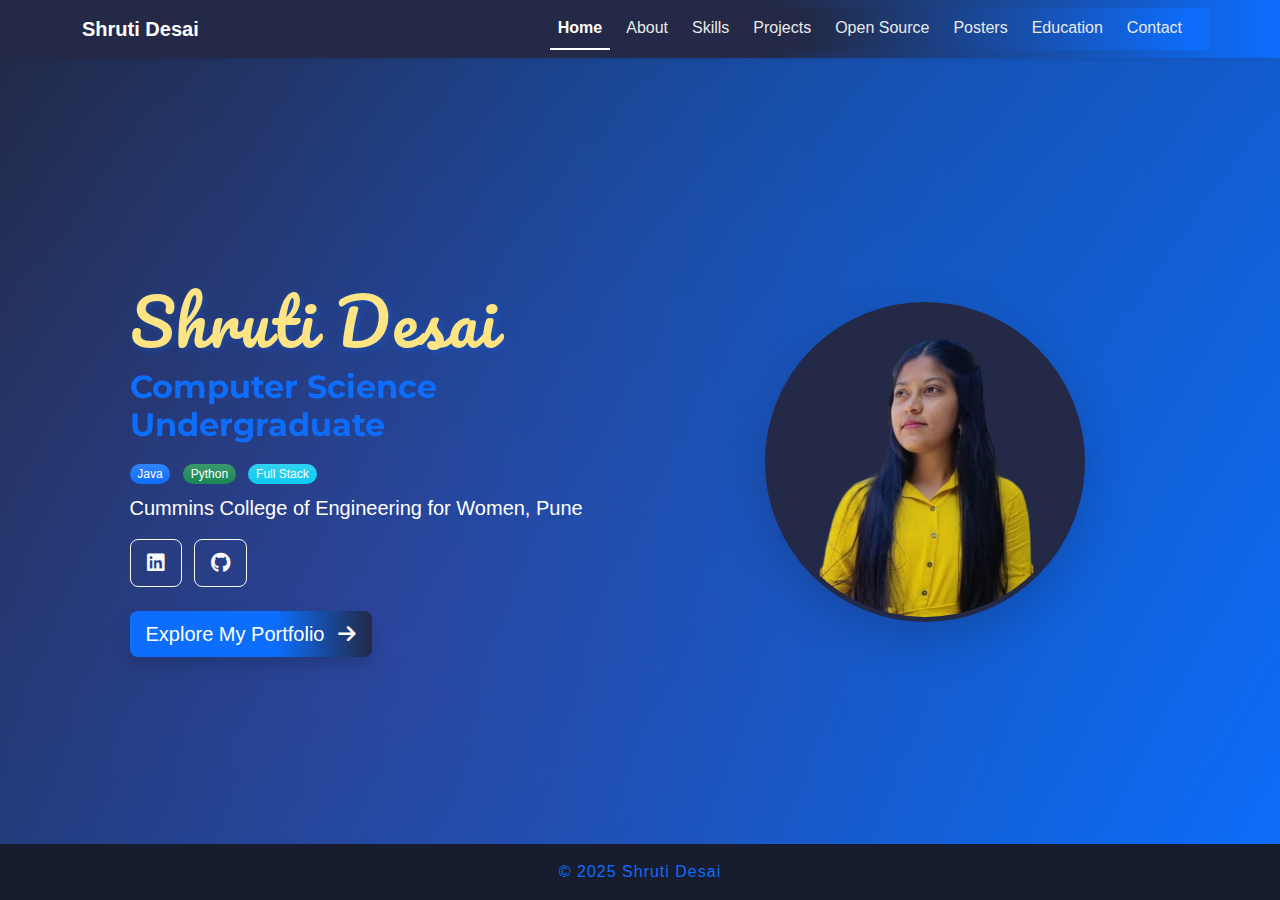
<file: index.html>
<!DOCTYPE html>
<html lang="en">
<head>
  <meta charset="UTF-8" />
  <meta name="viewport" content="width=device-width, initial-scale=1.0" />
  <title>Shruti Desai | Portfolio</title>
  <link href="https://cdn.jsdelivr.net/npm/bootstrap@5.3.0/dist/css/bootstrap.min.css" rel="stylesheet" />
  <link rel="stylesheet" href="https://cdnjs.cloudflare.com/ajax/libs/font-awesome/6.4.0/css/all.min.css" />
  <link rel="stylesheet" href="style.css" />
  <link href="https://fonts.googleapis.com/css2?family=Pacifico&family=Montserrat:wght@600;700&display=swap" rel="stylesheet">
</head>
<body>
<!-- Navbar -->
<nav class="navbar navbar-expand-lg navbar-dark bg-gradient-primary fixed-top shadow-sm">
  <div class="container">
    <a class="navbar-brand fw-bold" href="index.html">Shruti Desai</a>
    <button class="navbar-toggler" type="button" data-bs-toggle="collapse" data-bs-target="#navbarNav" aria-controls="navbarNav" aria-expanded="false" aria-label="Toggle navigation">
      <span class="navbar-toggler-icon"></span>
    </button>
    <div class="collapse navbar-collapse" id="navbarNav">
      <ul class="navbar-nav ms-auto mb-2 mb-lg-0">
        <li class="nav-item"><a class="nav-link active" href="index.html">Home</a></li>
        <li class="nav-item"><a class="nav-link" href="about.html">About</a></li>
        <li class="nav-item"><a class="nav-link" href="skills.html">Skills</a></li>
        <li class="nav-item"><a class="nav-link" href="projects.html">Projects</a></li>
        <li class="nav-item"><a class="nav-link" href="opensource.html">Open Source</a></li>
        <li class="nav-item"><a class="nav-link" href="posters.html">Posters</a></li>
        <li class="nav-item"><a class="nav-link" href="education.html">Education</a></li>
        <li class="nav-item"><a class="nav-link" href="contact.html">Contact</a></li>
        
      </ul>
    </div>
  </div>
</nav>

<!-- Hero Section -->
<section class="hero-section d-flex align-items-center justify-content-center text-center position-relative">
  <div class="hero-bg-shape"></div>
  <div class="container position-relative z-2">
    <div class="row align-items-center justify-content-center">
      <div class="col-lg-6 text-lg-start text-center mb-4 mb-lg-0">
        <h1 class="display-3 mb-2 animate-pop" style="font-family: 'Pacifico', cursive; color: #ffe484; letter-spacing: 2px; text-shadow: 2px 2px 8px #0d6efd55;">Shruti Desai</h1>
        <h3 class="fw-bold mb-3 gradient-text animate-pop" style="font-family: 'Montserrat', sans-serif; font-size: 2rem;">Computer Science Undergraduate</h3>
        <div class="mb-2 animate-pop">
          <span class="badge rounded-pill bg-primary bg-gradient me-2">Java</span>
          <span class="badge rounded-pill bg-success bg-gradient me-2">Python</span>
          <span class="badge rounded-pill bg-info text-dark bg-gradient">Full Stack</span>
        </div>
        <p class="lead mb-3 animate-pop">Cummins College of Engineering for Women, Pune</p>
        <div class="mb-4 animate-pop">
          <a href="https://www.linkedin.com/in/shruti-desai-7b5677302/" target="_blank" class="btn btn-outline-light btn-lg me-2"><i class="fab fa-linkedin"></i></a>
          <a href="https://github.com/ShrutiDesai7" target="_blank" class="btn btn-outline-light btn-lg"><i class="fab fa-github"></i></a>
        </div>
        <a href="about.html" class="btn btn-gradient-primary btn-lg shadow animate-pop">Explore My Portfolio <i class="fas fa-arrow-right ms-2"></i></a>
        
      </div>
      <div class="col-lg-5 text-center">
        <img src="images/portfolio pic.png" alt="images/portfolio pic.png" class="profile-img shadow-lg mb-3 animate-pop" style="width: 320px; height: 320px;" />
      </div>
    </div>
  </div>
</section>

<footer class="text-center py-3 bg-dark mt-4 fixed-bottom copyright-footer">
  &copy; 2025 Shruti Desai
</footer>

<style>
.hero-bg-shape {
  position: absolute;
  top: 0; left: 0; width: 100%; height: 100%;
  background: radial-gradient(circle at 70% 30%, #0d6efd33 0%, transparent 60%),
              radial-gradient(circle at 30% 70%, #6f42c133 0%, transparent 60%);
  z-index: 1;
  pointer-events: none;
}
.fun-fact-card {
  min-width: 180px;
  min-height: 120px;
  display: flex;
  flex-direction: column;
  align-items: center;
  justify-content: center;
  font-size: 1.1rem;
  transition: transform 0.2s, box-shadow 0.2s;
}
.fun-fact-card:hover {
  transform: translateY(-6px) scale(1.04);
  box-shadow: 0 8px 32px rgba(13,110,253,0.18);
}
.copyright-footer {
  background: #181c2f !important;
  color: #0d6efd !important;
  font-size: 1rem;
  letter-spacing: 1px;
}
@media (max-width: 767px) {
  .fun-fact-card { min-width: 120px; min-height: 90px; font-size: 0.95rem; }
  .copyright-footer { font-size: 0.95rem; }
}
</style>

<script src="https://cdn.jsdelivr.net/npm/bootstrap@5.3.0/dist/js/bootstrap.bundle.min.js"></script>
<script src="script.js"></script>
</body>
</html>
</file>
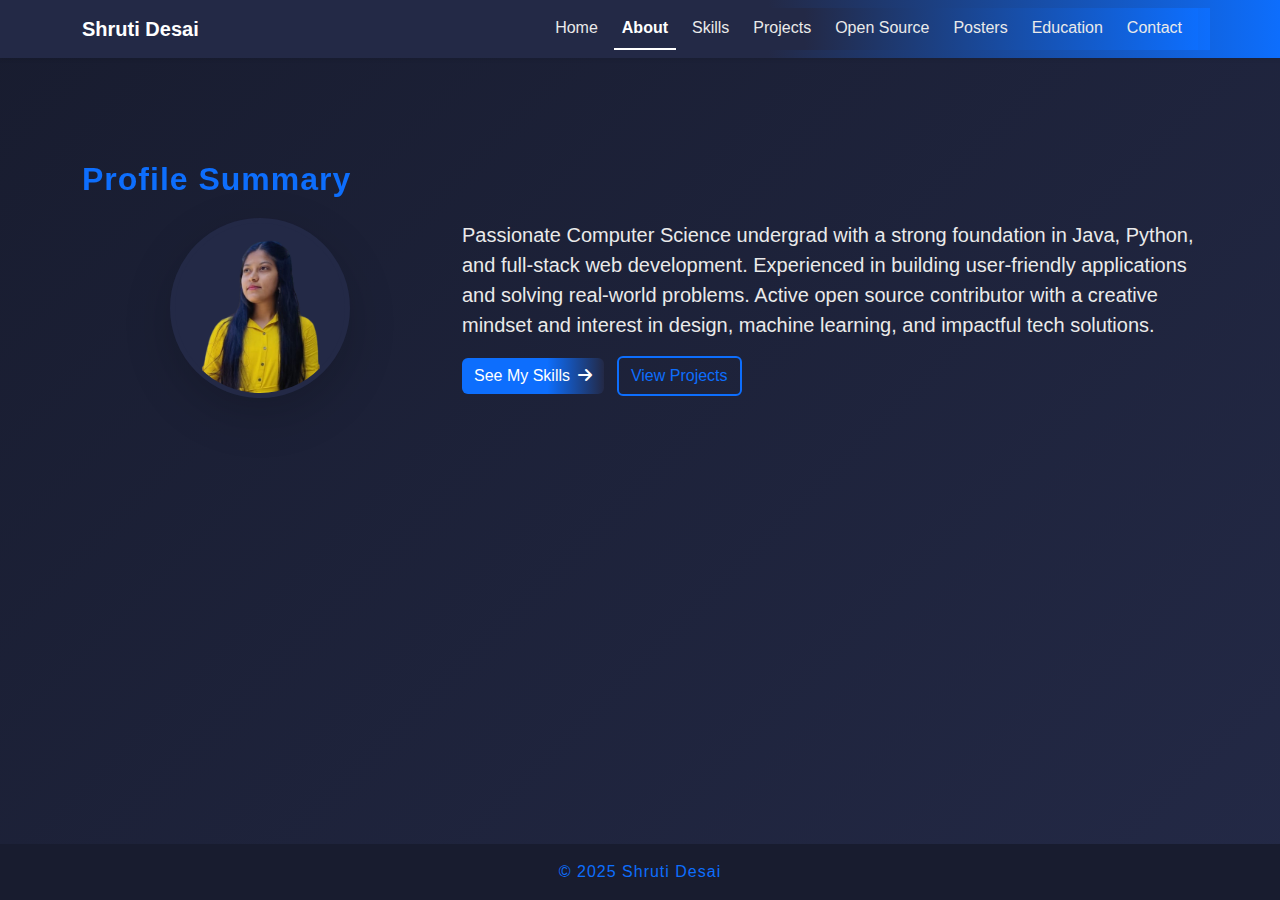
<file: about.html>
<!DOCTYPE html>
<html lang="en">
<head>
  <meta charset="UTF-8" />
  <meta name="viewport" content="width=device-width, initial-scale=1.0" />
  <title>About | Shruti Desai</title>
  <link href="https://cdn.jsdelivr.net/npm/bootstrap@5.3.0/dist/css/bootstrap.min.css" rel="stylesheet" />
  <link rel="stylesheet" href="https://cdnjs.cloudflare.com/ajax/libs/font-awesome/6.4.0/css/all.min.css" />
  <link rel="stylesheet" href="style.css" />
</head>
<body>
<nav class="navbar navbar-expand-lg navbar-dark bg-gradient-primary fixed-top shadow-sm">
  <div class="container">
    <a class="navbar-brand fw-bold" href="index.html">Shruti Desai</a>
    <button class="navbar-toggler" type="button" data-bs-toggle="collapse" data-bs-target="#navbarNav" aria-controls="navbarNav" aria-expanded="false" aria-label="Toggle navigation">
      <span class="navbar-toggler-icon"></span>
    </button>
    <div class="collapse navbar-collapse" id="navbarNav">
      <ul class="navbar-nav ms-auto mb-2 mb-lg-0">
        <li class="nav-item"><a class="nav-link" href="index.html">Home</a></li>
        <li class="nav-item"><a class="nav-link active" href="about.html">About</a></li>
        <li class="nav-item"><a class="nav-link" href="skills.html">Skills</a></li>
        <li class="nav-item"><a class="nav-link" href="projects.html">Projects</a></li>
        <li class="nav-item"><a class="nav-link" href="opensource.html">Open Source</a></li>
         <li class="nav-item"><a class="nav-link" href="posters.html">Posters</a></li>
        <li class="nav-item"><a class="nav-link" href="education.html">Education</a></li>
        <li class="nav-item"><a class="nav-link" href="contact.html">Contact</a></li>
       
      </ul>
    </div>
  </div>
</nav>

<section class="container section-fadein" style="padding-top:120px;">
  <h2 class="section-title gradient-text">Profile Summary</h2>
  <div class="row align-items-center">
    <div class="col-md-4 text-center mb-4 mb-md-0">
      <img src="images/portfolio pic.png" alt="Profile Photo" class="profile-img shadow-lg animate-pop" />
    </div>
    <div class="col-md-8">
      <p class="fs-5">Passionate Computer Science undergrad with a strong foundation in Java, Python, and full-stack web development. Experienced in building user-friendly applications and solving real-world problems. Active open source contributor with a creative mindset and interest in design, machine learning, and impactful tech solutions.</p>
      <div class="mt-3">
        <a href="skills.html" class="btn btn-gradient-primary me-2">See My Skills <i class="fas fa-arrow-right ms-1"></i></a>
        <a href="projects.html" class="btn btn-outline-primary">View Projects</a>
      </div>
    </div>
  </div>
</section>

<footer class="text-center py-3 bg-dark mt-4 fixed-bottom copyright-footer">
  &copy; 2025 Shruti Desai
</footer>
<style>
.copyright-footer {
  background: #181c2f !important;
  color: #0d6efd !important;
  font-size: 1rem;
  letter-spacing: 1px;
}
@media (max-width: 767px) {
  .copyright-footer { font-size: 0.95rem; }
}
</style>
<script src="https://cdn.jsdelivr.net/npm/bootstrap@5.3.0/dist/js/bootstrap.bundle.min.js"></script>
<script src="script.js"></script>
</body>
</html>
</file>
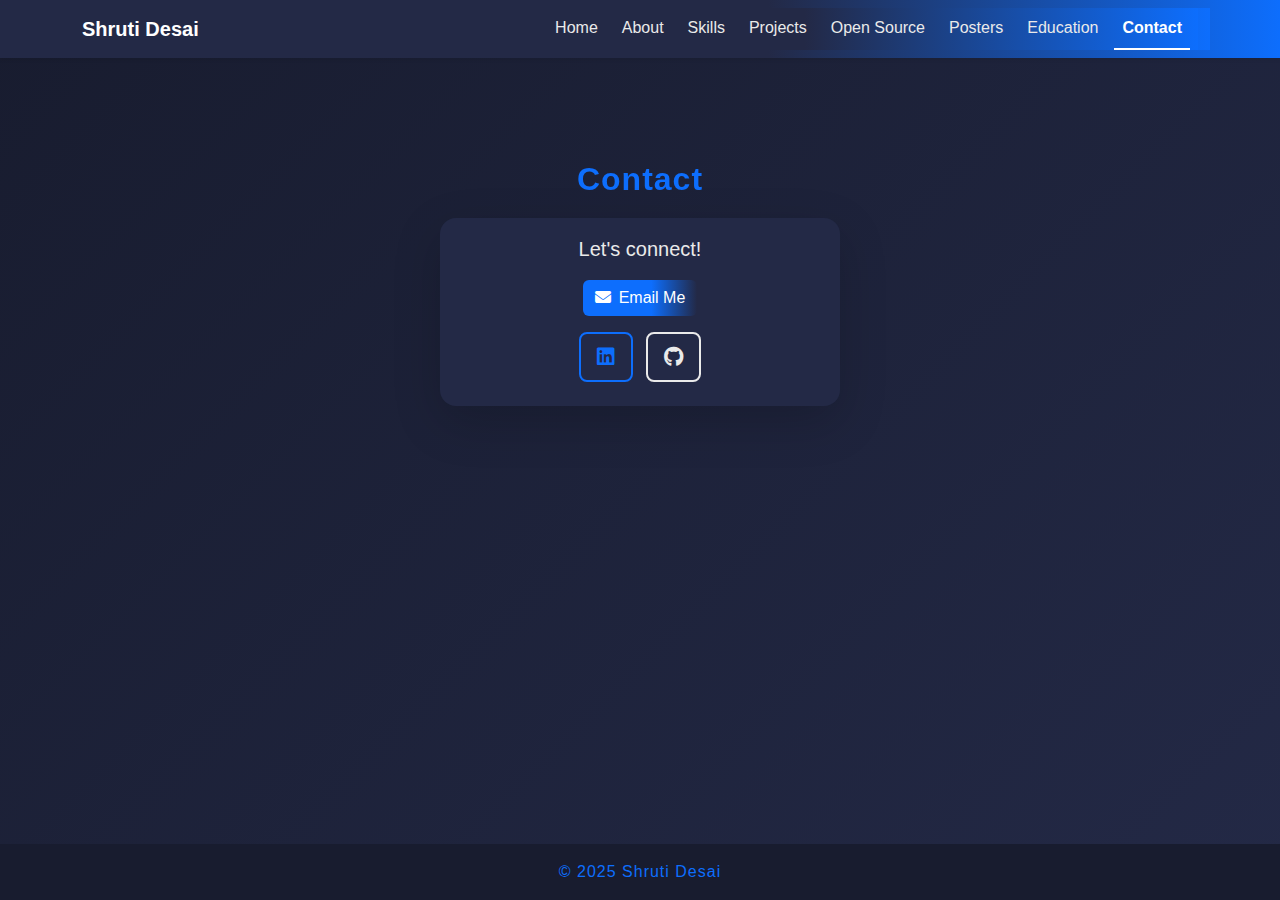
<file: contact.html>
<!DOCTYPE html>
<html lang="en">
<head>
  <meta charset="UTF-8" />
  <meta name="viewport" content="width=device-width, initial-scale=1.0" />
  <title>Contact | Shruti Desai</title>
  <link href="https://cdn.jsdelivr.net/npm/bootstrap@5.3.0/dist/css/bootstrap.min.css" rel="stylesheet" />
  <link rel="stylesheet" href="https://cdnjs.cloudflare.com/ajax/libs/font-awesome/6.4.0/css/all.min.css" />
  <link rel="stylesheet" href="style.css" />
</head>
<body>
<nav class="navbar navbar-expand-lg navbar-dark bg-gradient-primary fixed-top shadow-sm">
  <div class="container">
    <a class="navbar-brand fw-bold" href="index.html">Shruti Desai</a>
    <button class="navbar-toggler" type="button" data-bs-toggle="collapse" data-bs-target="#navbarNav" aria-controls="navbarNav" aria-expanded="false" aria-label="Toggle navigation">
      <span class="navbar-toggler-icon"></span>
    </button>
    <div class="collapse navbar-collapse" id="navbarNav">
      <ul class="navbar-nav ms-auto mb-2 mb-lg-0">
        <li class="nav-item"><a class="nav-link" href="index.html">Home</a></li>
        <li class="nav-item"><a class="nav-link" href="about.html">About</a></li>
        <li class="nav-item"><a class="nav-link" href="skills.html">Skills</a></li>
        <li class="nav-item"><a class="nav-link" href="projects.html">Projects</a></li>
        <li class="nav-item"><a class="nav-link" href="opensource.html">Open Source</a></li>
        <li class="nav-item"><a class="nav-link" href="posters.html">Posters</a></li>
        <li class="nav-item"><a class="nav-link" href="education.html">Education</a></li>
        <li class="nav-item"><a class="nav-link active" href="contact.html">Contact</a></li>
        
      </ul>
    </div>
  </div>
</nav>

<section class="container section-fadein text-center" style="padding-top:120px;">
  <h2 class="section-title gradient-text">Contact</h2>
  <div class="card shadow-lg animate-pop mx-auto" style="max-width: 400px;">
    <div class="card-body">
      <p class="fs-5">Let's connect!</p>
      <a href="mailto:desaishruti4551@gmail.com" class="btn btn-gradient-primary mb-3"><i class="fas fa-envelope me-2"></i>Email Me</a>
      <div class="mb-2">
        <a href="https://www.linkedin.com/in/shruti-desai-7b5677302/" target="_blank" class="btn btn-outline-primary btn-lg me-2"><i class="fab fa-linkedin"></i></a>
        <a href="https://github.com/ShrutiDesai7" target="_blank" class="btn btn-outline-dark btn-lg"><i class="fab fa-github"></i></a>
      </div>
    </div>
  </div>
</section>

<footer class="text-center py-3 bg-dark mt-4 fixed-bottom copyright-footer">
  &copy; 2025 Shruti Desai
</footer>
<style>
.copyright-footer {
  background: #181c2f !important;
  color: #0d6efd !important;
  font-size: 1rem;
  letter-spacing: 1px;
}
@media (max-width: 767px) {
  .copyright-footer { font-size: 0.95rem; }
}
</style>
<script src="https://cdn.jsdelivr.net/npm/bootstrap@5.3.0/dist/js/bootstrap.bundle.min.js"></script>
<script src="script.js"></script>
</body>
</html>
</file>
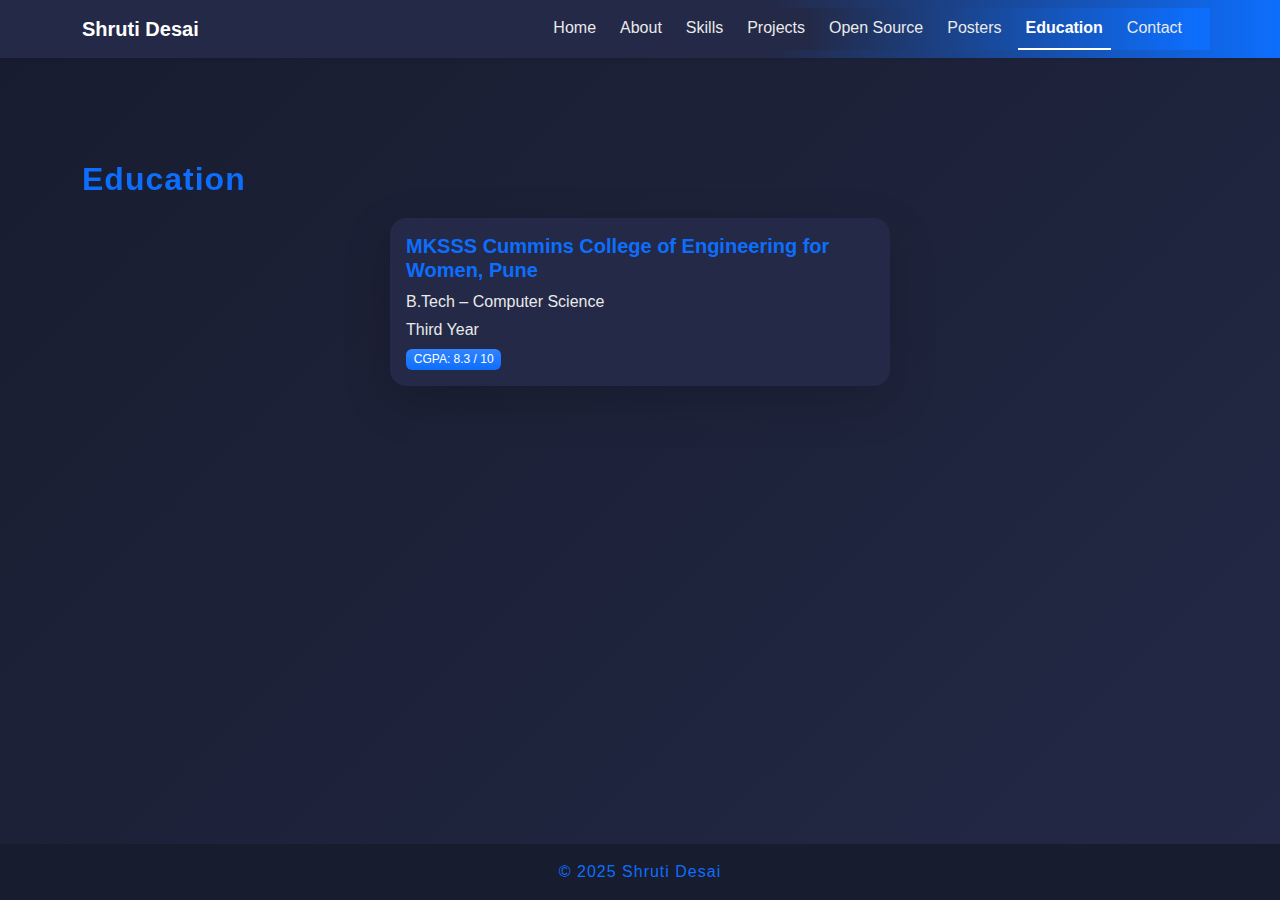
<file: education.html>
<!DOCTYPE html>
<html lang="en">
<head>
  <meta charset="UTF-8" />
  <meta name="viewport" content="width=device-width, initial-scale=1.0" />
  <title>Education | Shruti Desai</title>
  <link href="https://cdn.jsdelivr.net/npm/bootstrap@5.3.0/dist/css/bootstrap.min.css" rel="stylesheet" />
  <link rel="stylesheet" href="https://cdnjs.cloudflare.com/ajax/libs/font-awesome/6.4.0/css/all.min.css" />
  <link rel="stylesheet" href="style.css" />
</head>
<body>
<nav class="navbar navbar-expand-lg navbar-dark bg-gradient-primary fixed-top shadow-sm">
  <div class="container">
    <a class="navbar-brand fw-bold" href="index.html">Shruti Desai</a>
    <button class="navbar-toggler" type="button" data-bs-toggle="collapse" data-bs-target="#navbarNav" aria-controls="navbarNav" aria-expanded="false" aria-label="Toggle navigation">
      <span class="navbar-toggler-icon"></span>
    </button>
    <div class="collapse navbar-collapse" id="navbarNav">
      <ul class="navbar-nav ms-auto mb-2 mb-lg-0">
        <li class="nav-item"><a class="nav-link" href="index.html">Home</a></li>
        <li class="nav-item"><a class="nav-link" href="about.html">About</a></li>
        <li class="nav-item"><a class="nav-link" href="skills.html">Skills</a></li>
        <li class="nav-item"><a class="nav-link" href="projects.html">Projects</a></li>
        <li class="nav-item"><a class="nav-link" href="opensource.html">Open Source</a></li>
        <li class="nav-item"><a class="nav-link" href="posters.html">Posters</a></li>
        <li class="nav-item"><a class="nav-link active" href="education.html">Education</a></li>
        <li class="nav-item"><a class="nav-link" href="contact.html">Contact</a></li>
        
      </ul>
    </div>
  </div>
</nav>

<section class="container section-fadein" style="padding-top:120px;">
  <h2 class="section-title gradient-text">Education</h2>
  <div class="card shadow-lg animate-pop mx-auto" style="max-width: 500px;">
    <div class="card-body">
      <h5 class="card-title">MKSSS Cummins College of Engineering for Women, Pune</h5>
      <p class="card-text mb-1">B.Tech – Computer Science</p>
      <p class="card-text mb-1">Third Year</p>
      <span class="badge bg-primary bg-gradient">CGPA: 8.3 / 10</span>
    </div>
  </div>
</section>

<footer class="text-center py-3 bg-dark mt-4 fixed-bottom copyright-footer">
  &copy; 2025 Shruti Desai
</footer>
<style>
.copyright-footer {
  background: #181c2f !important;
  color: #0d6efd !important;
  font-size: 1rem;
  letter-spacing: 1px;
}
@media (max-width: 767px) {
  .copyright-footer { font-size: 0.95rem; }
}
</style>
<script src="https://cdn.jsdelivr.net/npm/bootstrap@5.3.0/dist/js/bootstrap.bundle.min.js"></script>
<script src="script.js"></script>
</body>
</html>
</file>
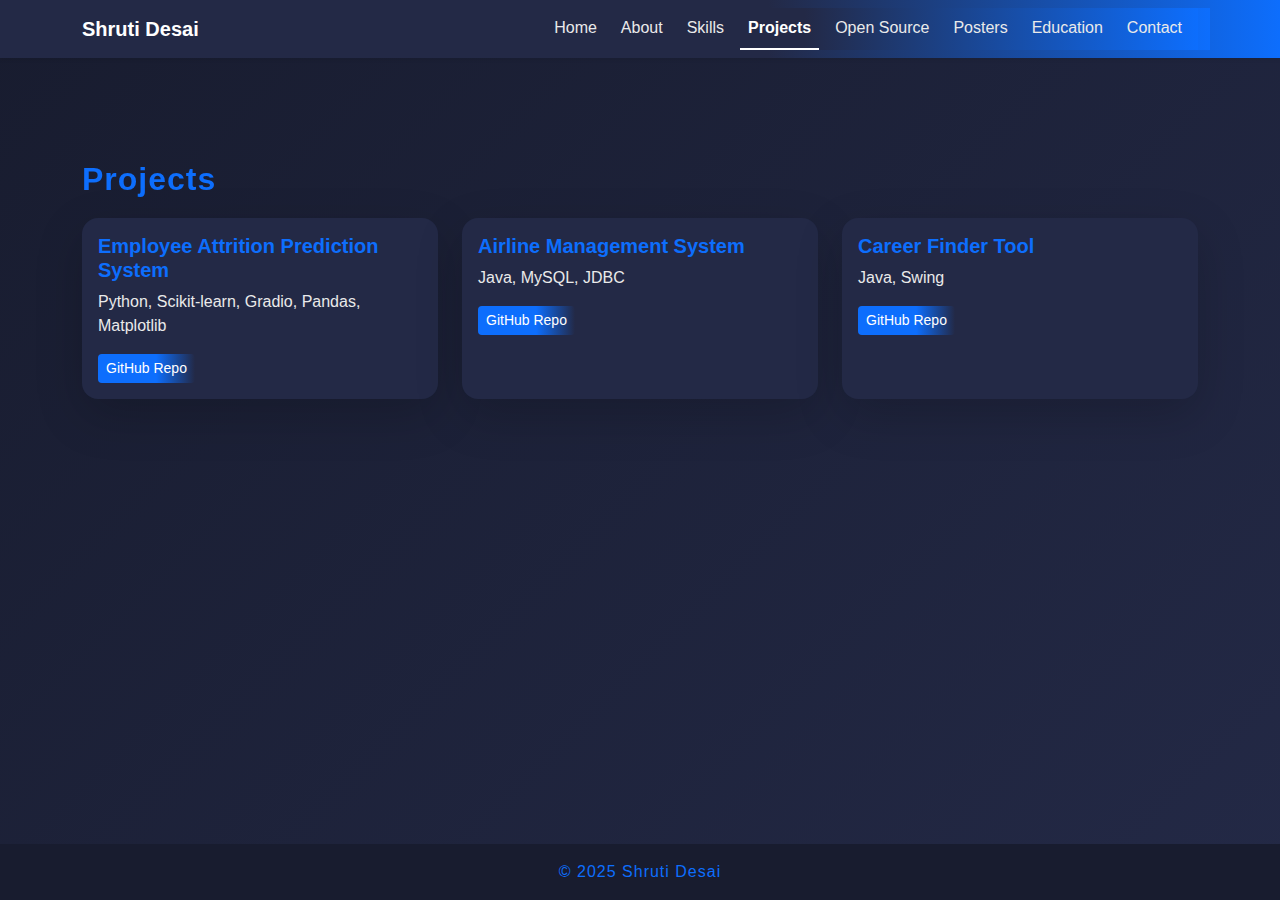
<file: projects.html>
<!DOCTYPE html>
<html lang="en">
<head>
  <meta charset="UTF-8" />
  <meta name="viewport" content="width=device-width, initial-scale=1.0" />
  <title>Projects | Shruti Desai</title>
  <link href="https://cdn.jsdelivr.net/npm/bootstrap@5.3.0/dist/css/bootstrap.min.css" rel="stylesheet" />
  <link rel="stylesheet" href="https://cdnjs.cloudflare.com/ajax/libs/font-awesome/6.4.0/css/all.min.css" />
  <link rel="stylesheet" href="style.css" />
</head>
<body>
<nav class="navbar navbar-expand-lg navbar-dark bg-gradient-primary fixed-top shadow-sm">
  <div class="container">
    <a class="navbar-brand fw-bold" href="index.html">Shruti Desai</a>
    <button class="navbar-toggler" type="button" data-bs-toggle="collapse" data-bs-target="#navbarNav" aria-controls="navbarNav" aria-expanded="false" aria-label="Toggle navigation">
      <span class="navbar-toggler-icon"></span>
    </button>
    <div class="collapse navbar-collapse" id="navbarNav">
      <ul class="navbar-nav ms-auto mb-2 mb-lg-0">
        <li class="nav-item"><a class="nav-link" href="index.html">Home</a></li>
        <li class="nav-item"><a class="nav-link" href="about.html">About</a></li>
        <li class="nav-item"><a class="nav-link" href="skills.html">Skills</a></li>
        <li class="nav-item"><a class="nav-link active" href="projects.html">Projects</a></li>
        <li class="nav-item"><a class="nav-link" href="opensource.html">Open Source</a></li>
         <li class="nav-item"><a class="nav-link" href="posters.html">Posters</a></li>
        <li class="nav-item"><a class="nav-link" href="education.html">Education</a></li>
        <li class="nav-item"><a class="nav-link" href="contact.html">Contact</a></li>
       
      </ul>
    </div>
  </div>
</nav>

<section class="container section-fadein" style="padding-top:120px;">
  <h2 class="section-title gradient-text">Projects</h2>
  <div class="row g-4">
    <div class="col-md-4">
      <div class="card h-100 shadow-lg animate-pop">
        <div class="card-body">
          <h5 class="card-title">Employee Attrition Prediction System</h5>
          <p class="card-text">Python, Scikit-learn, Gradio, Pandas, Matplotlib</p>
          <a href="https://github.com/ShrutiDesai7/Employee-Attrition-Predictor" target="_blank" class="btn btn-gradient-primary btn-sm">GitHub Repo</a>
        </div>
      </div>
    </div>
    <div class="col-md-4">
      <div class="card h-100 shadow-lg animate-pop">
        <div class="card-body">
          <h5 class="card-title">Airline Management System</h5>
          <p class="card-text">Java, MySQL, JDBC</p>
          <a href="https://github.com/ShrutiDesai7/airline-management/tree/main" target="_blank" class="btn btn-gradient-primary btn-sm">GitHub Repo</a>
        </div>
      </div>
    </div>
    <div class="col-md-4">
      <div class="card h-100 shadow-lg animate-pop">
        <div class="card-body">
          <h5 class="card-title">Career Finder Tool</h5>
          <p class="card-text">Java, Swing</p>
          <a href="https://github.com/ShrutiDesai7/Career-Finder-Tool/tree/main" target="_blank" class="btn btn-gradient-primary btn-sm">GitHub Repo</a>
        </div>
      </div>
    </div>
  </div>
</section>

<footer class="text-center py-3 bg-dark mt-4 fixed-bottom copyright-footer">
  &copy; 2025 Shruti Desai
</footer>
<style>
.copyright-footer {
  background: #181c2f !important;
  color: #0d6efd !important;
  font-size: 1rem;
  letter-spacing: 1px;
}
@media (max-width: 767px) {
  .copyright-footer { font-size: 0.95rem; }
}
</style>
<script src="https://cdn.jsdelivr.net/npm/bootstrap@5.3.0/dist/js/bootstrap.bundle.min.js"></script>
<script src="script.js"></script>
</body>
</html>
</file>
<file: style.css>
/* Custom Styles for Shruti Desai Portfolio - Dark Theme */
body {
  font-family: 'Segoe UI', sans-serif;
  background: linear-gradient(135deg, #181c2f 0%, #232946 100%);
  min-height: 100vh;
  color: #eaeaea;
}

.bg-gradient-primary {
  background: linear-gradient(90deg, #232946 60%, #0d6efd 100%) !important;
}

.btn-gradient-primary {
  background: linear-gradient(90deg, #0d6efd 60%, #232946 100%);
  color: #fff;
  border: none;
  transition: box-shadow 0.2s, transform 0.2s;
}
.btn-gradient-primary:hover, .btn-gradient-primary:focus {
  box-shadow: 0 4px 16px rgba(13,110,253,0.2);
  color: #fff;
  transform: translateY(-2px) scale(1.04);
}

.gradient-text {
  background: linear-gradient(90deg, #0d6efd 60%, #6f42c1 100%);
  -webkit-background-clip: text;
  -webkit-text-fill-color: transparent;
  background-clip: text;
}

.profile-img {
  width: 180px;
  height: 180px;
  border-radius: 50%;
  object-fit: cover;
  border: 5px solid #232946;
  box-shadow: 0 4px 24px rgba(13,110,253,0.15);
  background: #232946;
  transition: transform 0.3s;
}
.profile-img:hover {
  transform: scale(1.05) rotate(-2deg);
}

.section-title {
  font-weight: bold;
  font-size: 32px;
  color: #0d6efd;
  margin-top: 40px;
  margin-bottom: 20px;
  letter-spacing: 1px;
}

.navbar {
  box-shadow: 0 2px 8px rgba(13, 110, 253, 0.05);
}

.navbar, .navbar .container, .navbar .navbar-collapse {
  background: linear-gradient(90deg, #232946 60%, #0d6efd 100%) !important;
}

.nav-link.active, .nav-link:focus {
  color: #fff !important;
  font-weight: 600;
  border-bottom: 2px solid #fff;
}

.nav-link {
  color: #eaeaea !important;
  margin-right: 8px;
  transition: border-bottom 0.2s, color 0.2s;
}
.nav-link:hover {
  color: #ffe484 !important;
}

.card-title {
  color: #0d6efd;
  font-weight: 600;
}

.card {
  border: none;
  border-radius: 16px;
  background: #232946;
  color: #eaeaea;
  transition: box-shadow 0.2s, transform 0.2s;
}
.card:hover {
  box-shadow: 0 8px 32px rgba(13,110,253,0.12);
  transform: translateY(-4px) scale(1.03);
}

footer {
  font-size: 1rem;
  background: #181c2f;
  color: #0d6efd !important;
}

.hero-section {
  min-height: 100vh;
  background: linear-gradient(120deg, #232946 0%, #0d6efd 100%);
  color: #fff;
  padding-top: 120px;
  padding-bottom: 80px;
  position: relative;
  overflow: hidden;
}
.hero-section .container {
  z-index: 2;
  position: relative;
}

.animate-pop {
  animation: popIn 0.8s cubic-bezier(.68,-0.55,.27,1.55) 0.1s both;
}
@keyframes popIn {
  0% { opacity: 0; transform: scale(0.7) translateY(40px); }
  100% { opacity: 1; transform: scale(1) translateY(0); }
}

.section-fadein {
  animation: fadeIn 1.2s ease 0.1s both;
}
@keyframes fadeIn {
  0% { opacity: 0; transform: translateY(40px); }
  100% { opacity: 1; transform: translateY(0); }
}

.list-group-item {
  background: #232946 !important;
  color: #eaeaea;
  border: none;
}

.badge {
  background: linear-gradient(90deg, #0d6efd 60%, #6f42c1 100%);
  color: #fff !important;
  font-weight: 500;
}

.btn-outline-primary, .btn-outline-dark {
  border-width: 2px;
}

.btn-outline-primary {
  color: #0d6efd;
  border-color: #0d6efd;
  background: transparent;
}
.btn-outline-primary:hover, .btn-outline-primary:focus {
  background: #0d6efd;
  color: #fff;
}

.btn-outline-dark {
  color: #eaeaea;
  border-color: #eaeaea;
  background: transparent;
}
.btn-outline-dark:hover, .btn-outline-dark:focus {
  background: #eaeaea;
  color: #232946;
}

@media (max-width: 767px) {
  .profile-img {
    width: 120px;
    height: 120px;
  }
  .section-title {
    font-size: 22px;
    margin-top: 30px;
    margin-bottom: 15px;
  }
  .hero-section {
    padding-top: 100px;
    padding-bottom: 40px;
  }
}
</file>
